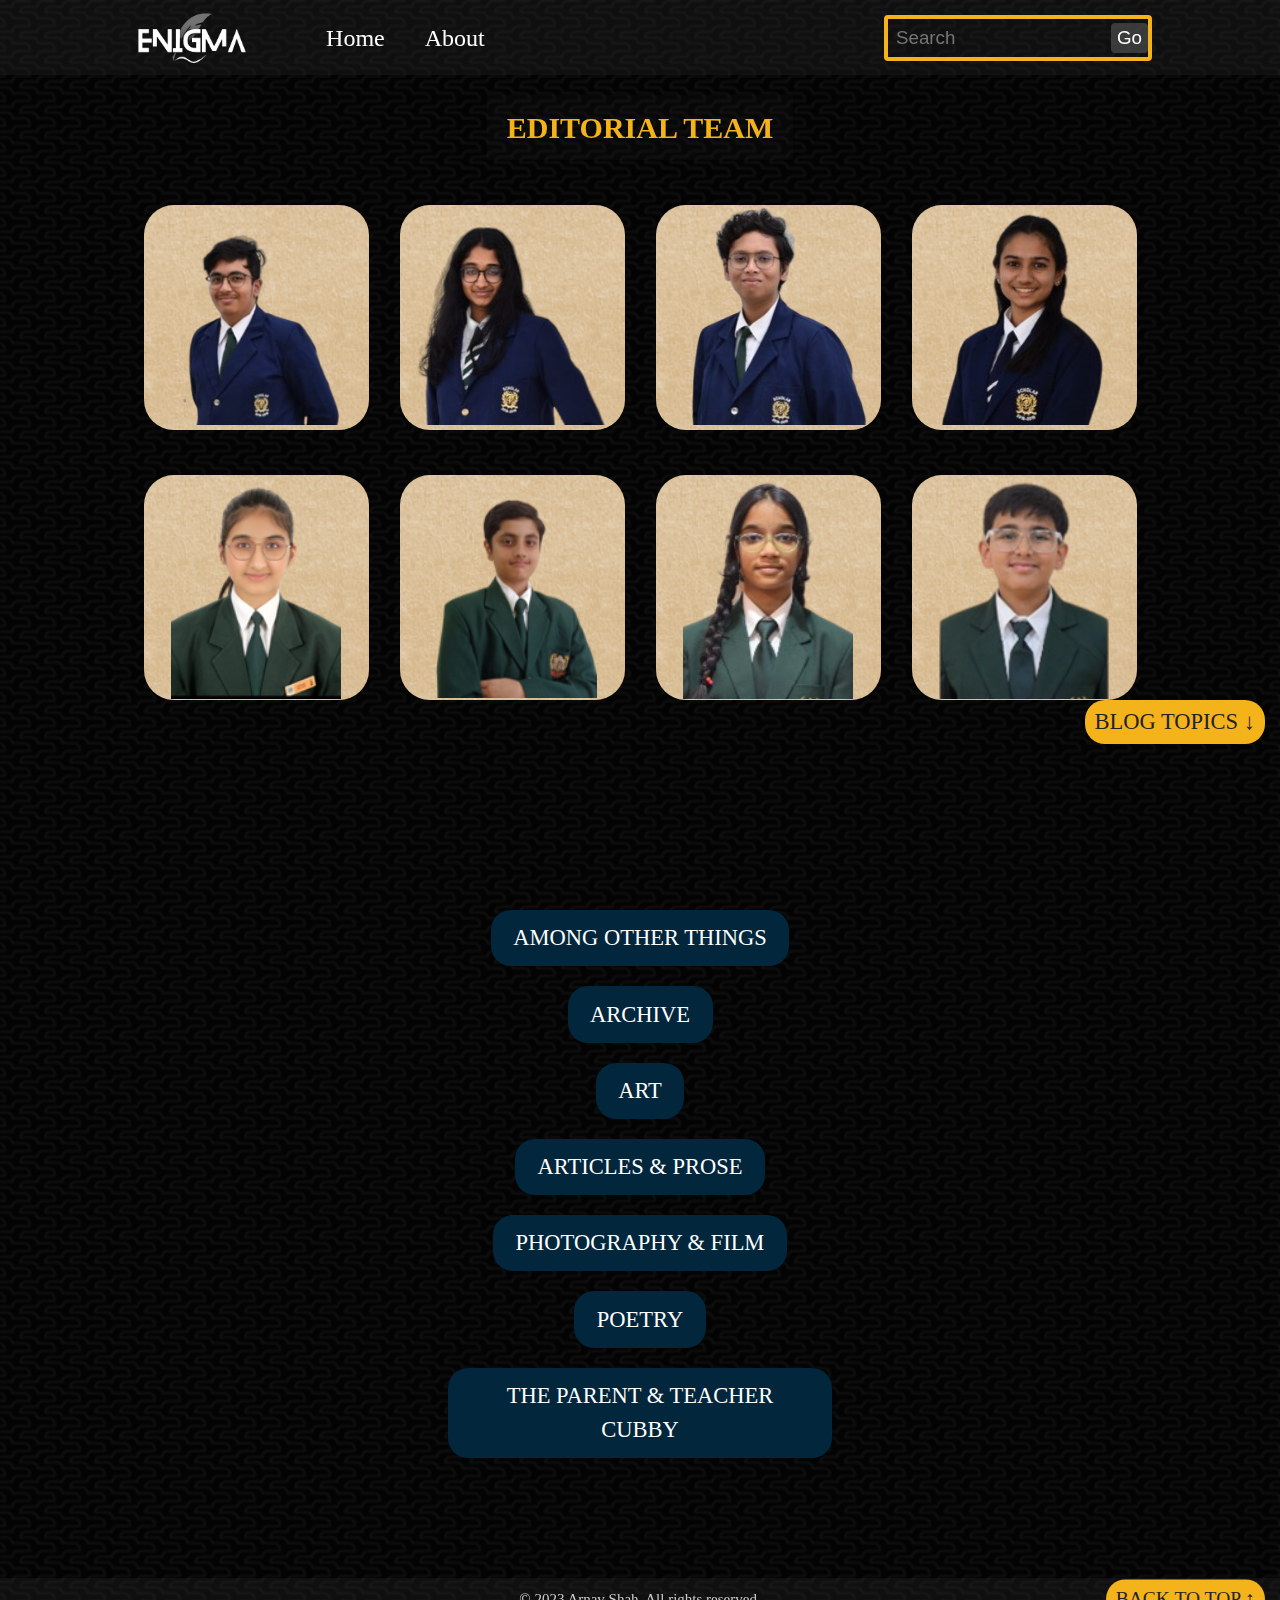
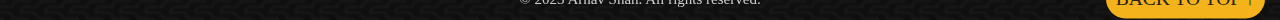
<file: index.html>
<!DOCTYPE html>
<html lang="en">
<head>
    <meta charset="UTF-8">
    <link href=CSS/style.css rel="stylesheet">
    <script defer src="../JS/app.js"></script>
    <title>ENIGMA | HOME</title>
</head>
<body>
    <!-- Navigation Bar -->
    <nav id="top-navbar">
        <div class="nav-container">
            <div class="left-side">
                <a href="#" class="logo">
                    <img src="images/logo-removebg.png" alt="">
                </a>
                <ul class="nav-links">
                    <li><a href="#">Home</a></li>
                    <li><a href="#">About</a></li>
                </ul>
            </div>
            <div class="right-side">
                <form class="search-form">
                    <input type="text" placeholder="Search">
                    <button type="submit">Go</button>
                </form>
            </div>
        </div>
    </nav>

    <!-- <div id='navbar'>
        <a href="#" class="active"><h1>Among Other Things</h1></a>
        <a href="#"><h1>Archive</h1></a>
        <a href="#"><h1>Art</h1></a>
        <a href="#"><h1>Articles & Prose</h1></a>
        <a href="#"><h1>Photography & Film</h1></a>
        <a href="#"><h1>Poetry</h1></a>
        <a href="#"><h1>The Parent & Teacher Cubby</h1></a>
    </div>
-->

    

    <section class="container">
        <h1 id="team">EDITORIAL TEAM</h1>
        <div class="members">
            <div class="member hidden">
                <div class="image-container">
                    <img src="images/boys-pres-removebg.png" alt="">
                </div>
                <span class="name">Harshavardhan Rajasekar</span>
                <span class="leader">President of the Editorial Board</span>
                <span class="quote">
                    <p>I feel powerful when I write. There is magic reserved in each word of a sentence. To tap that magic in each one of us, to make reading and writing more engaging and to have a school-level platform to wield this power, is what I strive to realize with the editorial, one word at a time.</p>
                </span>
            </div>
            <div class="member hidden">
                <div class="image-container">
                    <img src="images/girls-pres-removebg.png" alt="">
                </div>
                <span class="name">Gauri Srinivasan</span>
                <span class="leader">President of the Editorial Board</span>
                <span class="quote">
                    <p><b>“A creative life is an amplified life” - Elizabeth Gilbert</b></p>
                    <p>Creativity is the art of seeing colour in a monochromatic world. Let creativity be the ink on your nib that never runs dry. The editorial team invites you to share your world and stories through Enigma.</p>
                </span>
            </div>
            <div class="member hidden">
                <div class="image-container">
                    <img src="images/boys-vp-removebg.png" alt="">
                </div>
                <span class="name">Shashwat Krishna</span>
                <span class="leader">Vice President of the Editorial Board</span>
                <span class="quote">
                    <p><b>“Paper has more patience than people”- Anne Frank</b></p>
                    <p>I dream of not only writing and expressing my feelings better, but also of motivating my fellow peers and juniors to do the same. Enigma is just the platform that provides an opportunity for students to express their talent and share their experiences. We at the Editorial Board, welcome your creativity!</p>
                    
                </span>
            </div>
            <div class="member hidden">
                <div class="image-container">
                    <img src="images/girls-vp-removebg.png" alt="">
                </div>
                <span class="name">Sarah Mulla</span>
                <span class="leader">Vice President of the Editorial Board</span>
                <span class="quote">
                    <p>To touch the noble hearts,</p>
                    <p>to vindicate those unconstrained guffaws,</p>
                    <p>to challenge your aptitude,</p>
                    <p>To scavenge through every latitude.</p>
                    <p>Welcome to enigma 2.0!</p>
                </span>
            </div>
        </div>
    </section>

    <section class="container">
        <div class="members">
            <div class="member hidden smol">
                <img src="images/girls-middle-removebg.png" alt="">
                <span class="name">Khwahish Prashant Punjabi</span>
                <span class="leader">Editorial President - Middle School</span>
                <span class="quote">
                    <p><b>“Words are containers for power. You choose what kind of power they carry.”</b></p>
                    <p>It is words, outlines, bends, and phrases that manifest the kernel of imagination and novelty of a student in the real world. I believe in my ideas and find pathways to present them to others through voice, notes, and illustrations. The meaning of words crystallizes perceptions that shape our views, drive our behavior, and ultimately, create our domain. The quality of our words attracts others to our cause or repels them from it. Your words can change everything. Welcome to the new generation of the Enigma Webzine of DPS Sharjah!</p>
                </span>
            </div>
            <div class="member hidden smol">
                <img src="images/boys-middle-removebg.png" alt="">
                <span class="name">Omi Munshi</span>
                <span class="leader">Editorial President - Middle School</span>
                <span class="quote">
                    <p><b>“There are no weapons stronger than words. They hit faster than a speeding bullet, with more force than a battering ram, and never fail to hit the heart”</b></p>
                    <p>This is why I believe that only by interacting with others, perfection can be accomplished. Writing gives me the much needed wings, to reach out to maximum people. I also appreciate the feedback which motivates me to improvise, thus making my writing even more powerful.  Writing good editorials is chiefly telling people what they think not what you think. We welcome you to Enigma to share your interesting ideas.</p>
                </span>
            </div>
            <div class="member hidden smol">
                <img class="small-img" src="images/girls-primary-removebg.png" alt="">
                <span class="name">Priscilla Magimairaj</span>
                <span class="leader">Editorial President - Primary</span>
                <span class="quote">
                    <p>Words have the power to move hearts, inspire minds and change lives.</p>

                    <p>As Dipsites, creativity has always ignited our soul and sparked the flame</p>

                    <p><b>“Writing a novel is like driving a car at night. You can only see as far as your headlights, but you can make the whole trip that way.”- E. L. Doctorow</b></p>

                    <p>I want to give all my fellow students a chance to show their talent on literature-based topics. As we all know, every child has an author or a poet inside and all we have to do is to help them present it in a way that everyone would be impressed with. In this academic year, my goal is to help students in the primary wing to showcase their talent to the world. We can achieve this by starting at our most creative site-ENIGMA! The students can exhibit their writing skills through the site and enhance their creativity.</p>

                    <p><b><i>#creativityneverstops!</i></b></p>
                </span>
            </div>
            <div class="member hidden smol">
                <img src="images/boys-primary-removebg.png" alt="">
                <span class="name">Siddhanth Nambiar</span>
                <span class="leader">Editorial President - Primary</span>
                <span class="quote">
                    <p><b>“Writing, to me, is simply thinking through my fingers.” - Isaac Asimov</b></p>
                    <p>When I write, I enter a whole new world. Every word I write presents my life, whether sad or happy or humorously animated. I feel privileged to be an integral part of my school's editorial team and ENIGMA - a platform where Dipsites share their blogs, poems and even jokes! I want to encourage every student to write, be it realistic or unrealistic, fiction or non-fiction because I believe that writing has magical powers to unleash the real 'You'. I wish each student to express his/her feelings and emotions through writing.</p>
                    <p>So, let me welcome you to ENIGMA - the Home of Creativity - Delhi Private School, Sharjah!</p>
                </span>
            </div>
        </div>
    </section>

    <div id="scroller">
        <a href="#topics">BLOG TOPICS ↓</a>
    </div>

    <section class="container">
        <div id="topics">
            <div class="topic hidden">
                <a href="" class="topic-button">Among Other Things</a>
                <p class="topic-description">Discover an array of diverse and intriguing posts.</p>
            </div>
            <div class="topic hidden">
                <a href="" class="topic-button">Archive</a>
                <p class="topic-description">Unearth diverse gems in past timeless articles and creations.</p>
            </div>
            <div class="topic hidden">
                <a href="" class="topic-button">Art</a>
                <p class="topic-description">Journey into boundless creativity and imagination.</p>
            </div>
            <div class="topic hidden">
                <a href="" class="topic-button">Articles & Prose</a>
                <p class="topic-description">Compelling insights and captivating stories.</p>
            </div>
            <div class="topic hidden">
                <a href="photography-film.html" class="topic-button">Photography & Film</a>
                <p class="topic-description">Visual masterpieces capturing life's essence.</p>
            </div>
            <div class="topic hidden">
                <a href="" class="topic-button">Poetry</a>
                <p class="topic-description">Eloquent verses that stir emotions and thoughts.</p>
            </div>
            <div class="topic hidden">
                <a href="" class="topic-button">The Parent & Teacher Cubby</a>
                <p class="topic-description">Articles by respected parents and teachers on various topics.</p>
            </div>
        </div>
    </section>

    <footer>
		<div class="container">
			&copy; 2023 Arnav Shah. All rights reserved.
		</div>
        <a href="#">BACK TO TOP ↑</a>
	</footer>

</body>
</html>
</file>
